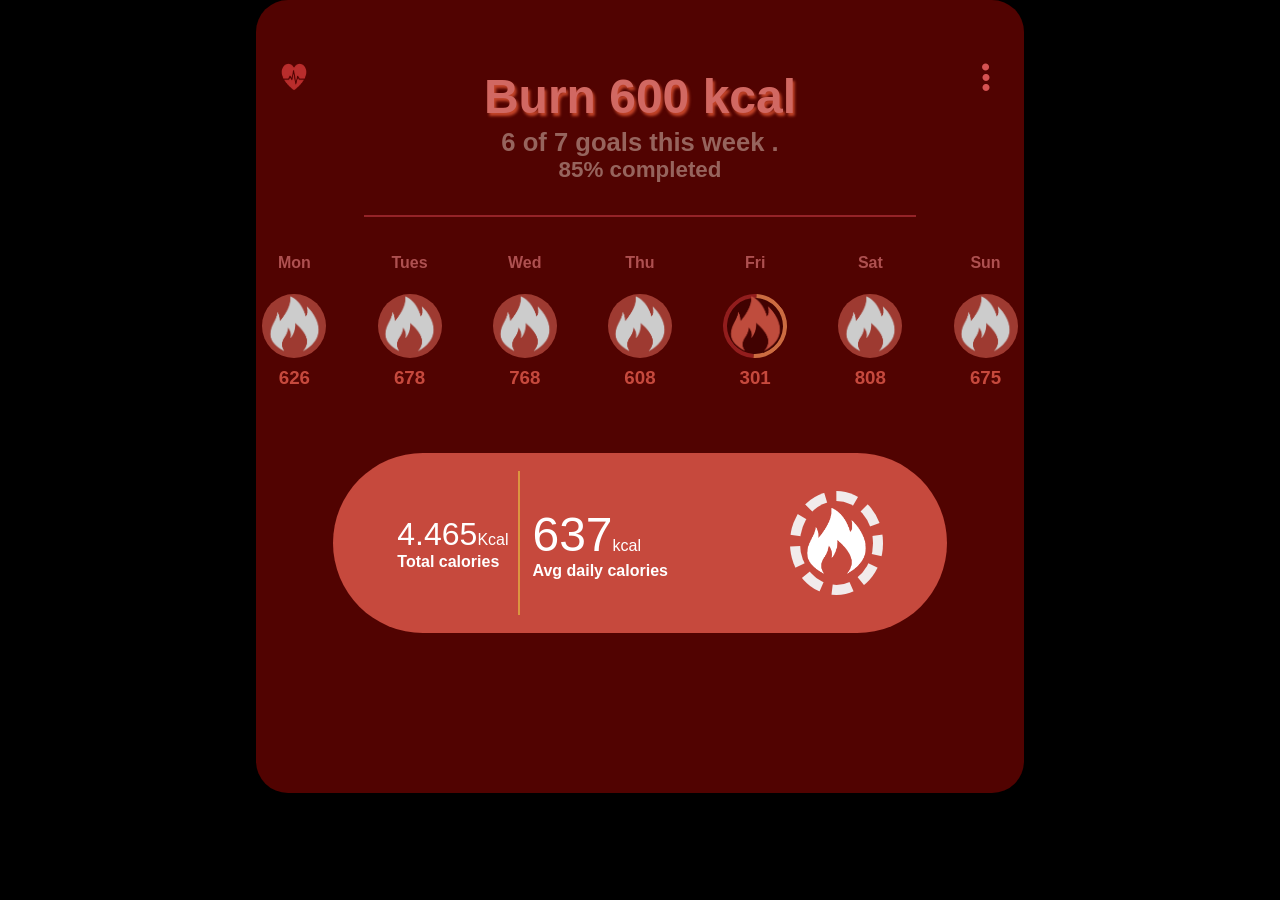
<file: index.html>
<!DOCTYPE html>
<html lang="en">
<head>
    <meta charset="UTF-8">
    <meta name="viewport" content="width=device-width, initial-scale=1.0">
    <title>Document</title>
    <link rel="stylesheet" href="CSS/style.css">
    <link rel="stylesheet" href="https://cdnjs.cloudflare.com/ajax/libs/font-awesome/6.7.2/css/all.min.css">
</head>
<body>
    <main>
        <header>
            <div id="header-cnt">
                <!-- left-cnt -->
                <div class="left-cnt">
                    <img src="Assests/heatBeat.png" alt="img">
                </div>

                <!-- middle container -->
                <div class="middle-cnt">
                    <div class="title-cnt">
                        <h2>Burn 600 kcal</h2>
                    </div>
                    <div class="goal-cnt">
                        <h3>6 of 7 goals this week .</h3>
                    </div>
                    <div class="percent-cnt">
                        85% completed
                    </div>
                </div>
                <!-- right-container -->
                <div class="left-cnt">
                    <i class="fa-solid fa-ellipsis-vertical"></i>
                </div>
            </div>
        </header>
        <!-- header end -->

        <!-- line start -->
         <div class="line">

         </div>

         <!-- line end -->
          <div class="days">

            <div class="day">
                <h4 class="dayName">Mon</h4>
                <div class="calories-img">
                    <img src="Assests/fire_icon_white_fill.png" alt="">
                </div>
                <h3 class="NumberOfcal">626</h3>
            </div>
            <div class="day">
                <h4 class="dayName">Tues</h4>
                <div class="calories-img">    <img src="Assests/fire_icon_white_fill.png" alt=""></div>
                <h3 class="NumberOfcal">678</h3>
            </div>
            <div class="day">
                <h4 class="dayName">Wed</h4>
                <div class="calories-img">
                    <img src="Assests/fire_icon_white_fill.png" alt="">
                </div>
                <h3 class="NumberOfcal">768</h3>
            </div>
            <div class="day"> <h4 class="dayName">Thu</h4>
                <div class="calories-img">
                    <img src="Assests/fire_icon_white_fill.png" alt="">
                </div>
                <h3 class="NumberOfcal">608</h3></div>
            <div class="day" >
                <h4 class="dayName">Fri</h4>
                <div class="calories-img" style="background-color: rgb(81, 3, 1);" id="friday">
                    <img class="gff" src="Assests/red fire.png" alt="">
                </div>
                <h3 class="NumberOfcal">301</h3>
            </div>
            <div class="day">
                <h4 class="dayName">Sat</h4>
                <div class="calories-img">
                    <img src="Assests/fire_icon_white_fill.png" alt="">
                </div>
                <h3 class="NumberOfcal">808</h3>
            </div>
            <div class="day">
                <h4 class="dayName">Sun</h4>
                <div class="calories-img">
                    <img src="Assests/fire_icon_white_fill.png" alt="">
                </div>
                <h3 class="NumberOfcal">675</h3>
            </div>

          </div>

          <footer>
            <div id="left">
                <p><span>4.465</span>Kcal <br></p> 
                <h4>Total calories</h4>
            </div>
            <div id="middle">
                <p><span>637</span>kcal </p><h4>Avg daily calories</h4>
            </div>
            <div id="right">
                <img src="Assests/fire_icon_white_fill.png" alt="">
            </div>
          </footer>
          
    </main>
</body>
</html>
</file>
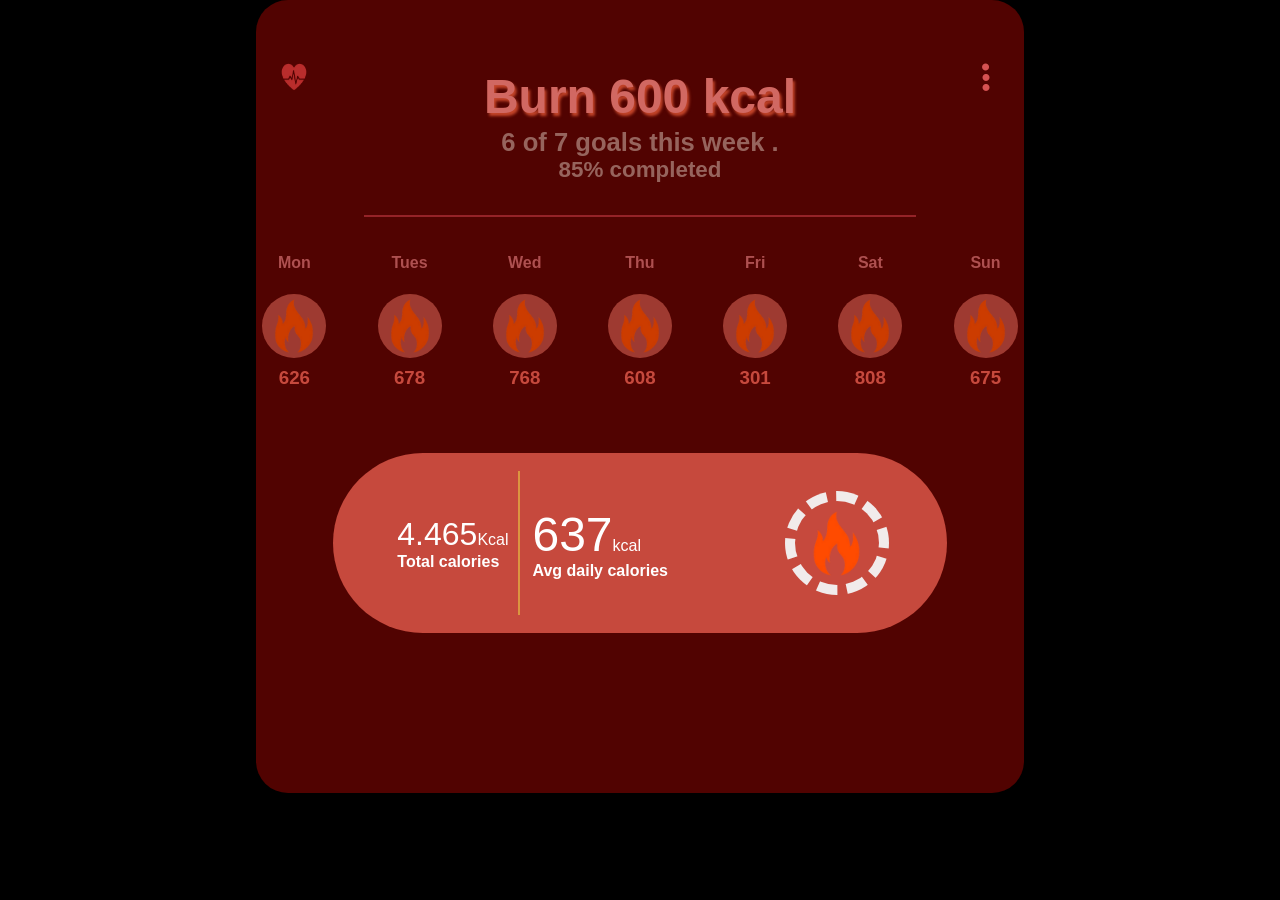
<file: task_02.html>
<!DOCTYPE html>
<html lang="en">
<head>
    <meta charset="UTF-8">
    <meta name="viewport" content="width=device-width, initial-scale=1.0">
    <title>Document</title>
    <link rel="stylesheet" href="CSS/style.css">
    <link rel="stylesheet" href="https://cdnjs.cloudflare.com/ajax/libs/font-awesome/6.7.2/css/all.min.css">
</head>
<body>
    <main>
        <header>
            <div id="header-cnt">
                <!-- left-cnt -->
                <div class="left-cnt">
                    <img src="Assests/heatBeat.png" alt="img">
                </div>

                <!-- middle container -->
                <div class="middle-cnt">
                    <div class="title-cnt">
                        <h2>Burn 600 kcal</h2>
                    </div>
                    <div class="goal-cnt">
                        <h3>6 of 7 goals this week .</h3>
                    </div>
                    <div class="percent-cnt">
                        85% completed
                    </div>
                </div>
                <!-- right-container -->
                <div class="left-cnt">
                    <i class="fa-solid fa-ellipsis-vertical"></i>
                </div>
            </div>
        </header>
        <!-- header end -->

        <!-- line start -->
         <div class="line">

         </div>

         <!-- line end -->
          <div class="days">

            <div class="day">
                <h4 class="dayName">Mon</h4>
                <div class="calories-img">
                    <img src="Assests/fire.png" alt="">
                </div>
                <h3 class="NumberOfcal">626</h3>
            </div>
            <div class="day">
                <h4 class="dayName">Tues</h4>
                <div class="calories-img">    <img src="Assests/fire.png" alt=""></div>
                <h3 class="NumberOfcal">678</h3>
            </div>
            <div class="day">
                <h4 class="dayName">Wed</h4>
                <div class="calories-img">
                    <img src="Assests/fire.png" alt="">
                </div>
                <h3 class="NumberOfcal">768</h3>
            </div>
            <div class="day"> <h4 class="dayName">Thu</h4>
                <div class="calories-img">
                    <img src="Assests/fire.png" alt="">
                </div>
                <h3 class="NumberOfcal">608</h3></div>
            <div class="day">
                <h4 class="dayName">Fri</h4>
                <div class="calories-img">
                    <img src="Assests/fire.png" alt="">
                </div>
                <h3 class="NumberOfcal">301</h3>
            </div>
            <div class="day">
                <h4 class="dayName">Sat</h4>
                <div class="calories-img">
                    <img src="Assests/fire.png" alt="">
                </div>
                <h3 class="NumberOfcal">808</h3>
            </div>
            <div class="day">
                <h4 class="dayName">Sun</h4>
                <div class="calories-img">
                    <img src="Assests/fire.png" alt="">
                </div>
                <h3 class="NumberOfcal">675</h3>
            </div>

          </div>

          <footer>
            <div id="left">
                <p><span>4.465</span>Kcal</p> <h4>Total calories</h4>
            </div>
            <div id="middle">
                <p><span>637</span>kcal </p><h4>Avg daily calories</h4>
            </div>
            <div id="right">
                <img src="Assests/fire.png" alt="">
            </div>
          </footer>
          
    </main>
</body>
</html>
</file>
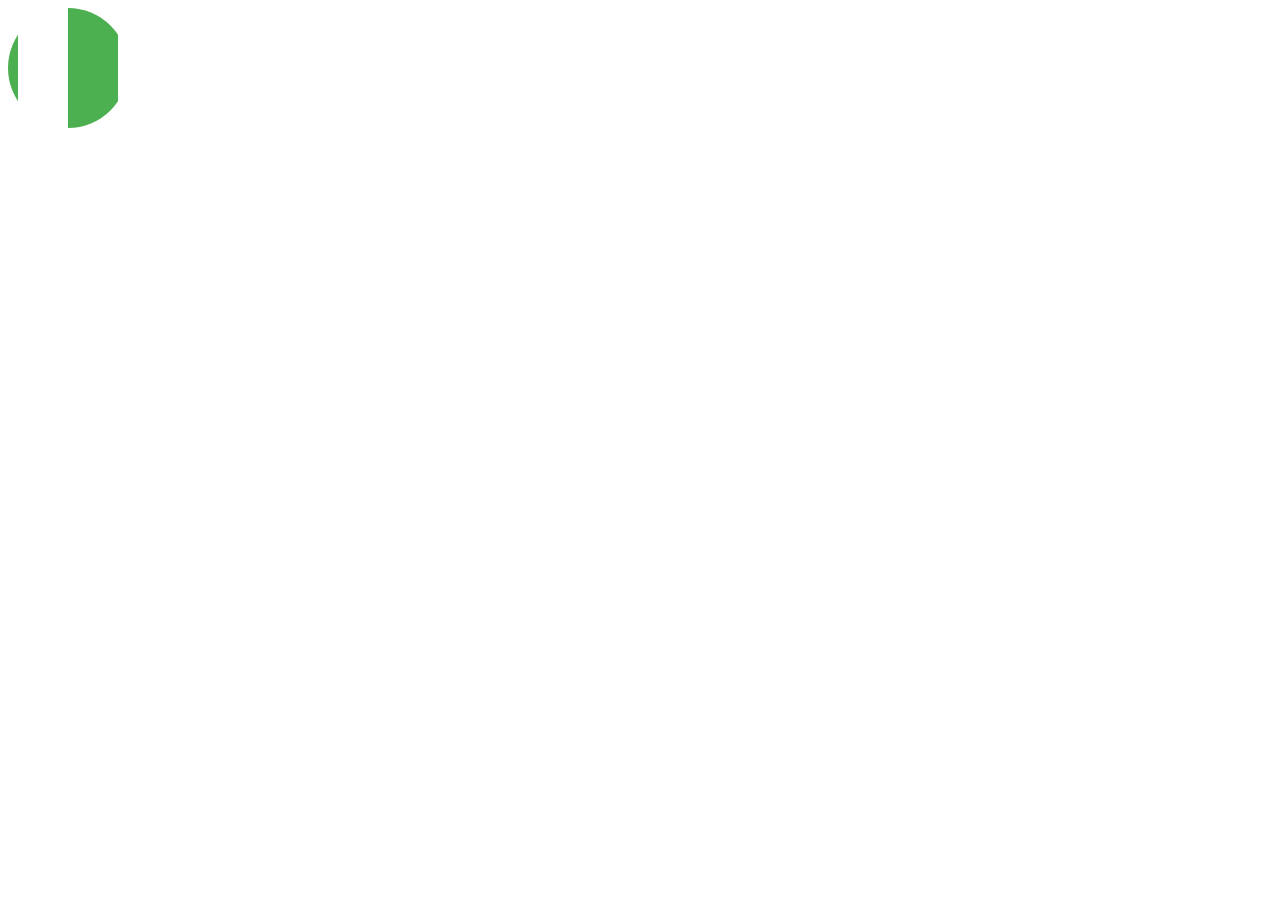
<file: Html/test.html>
<!DOCTYPE html>
<html lang="en">
<head>
  <meta charset="UTF-8">
  <meta name="viewport" content="width=device-width, initial-scale=1.0">
  <title>Half Border Filled</title>
  <style>
    .circle {
      width: 100px;
      height: 100px;
      border-radius: 50%;
      background: conic-gradient(#4CAF50 50%, transparent 50%);
      border: 10px solid transparent;
    }
  </style>
</head>
<body>
  <div class="circle"></div>
</body>
</html>
</file>
<file: CSS/style.css>
@import url('https://fonts.googleapis.com/css2?family=PT+Sans:ital,wght@0,400;0,700;1,400;1,700&family=Roboto:ital,wght@0,100;0,300;0,400;0,500;0,700;0,900;1,100;1,300;1,400;1,500;1,700;1,900&display=swap');

* {
    margin: 0;
    padding: 0;
    box-sizing: border-box;
    color: white;
    /* border: white; */
    font-family: sans-serif;
    font-family: 'Lucida Sans', 'Lucida Sans Regular', 'Lucida Grande', 'Lucida Sans Unicode', Geneva, Verdana, sans-serif;
}

:root {
    --bg-color: rgb(81, 3, 1);
    --secondary-color:rgb(198,73,61);
    --font-color: rgb(150, 100, 93);
}
body{
    background-color: black;
}

main {
    background-color: var(--bg-color);
    width: 60%;
    margin: auto;
    height: auto;
    padding-bottom: 10rem;
    border-radius: 2rem;

}

#header-cnt {
    width: 100%;
    display: flex;
    justify-content: space-between;
    align-items: center;
 
}

.left-cnt {
    width: 10%;
    /* border: 2px solid black; */
   
}

.left-cnt img {
    height: 3rem;
    width: 3rem;
    padding: 0.5rem;
}

.middle-cnt {
    width: 72%;
    /* border: 2px solid black; */
    display: flex;
    flex-direction: column;
    justify-content: center;
    align-items: center;
    border-bottom: 2px solid rgb(149, 35, 40);
    padding-bottom: 2rem;

}

.title-cnt {
    display: flex;
    justify-content: center;
    align-items: center;
    /* border: 2px solid gray; */
    width: 60%;
    height: 4rem;
    margin-top: 4rem;
    font-size: 2rem;
    font-weight: 100;
}

.title-cnt h2 {
    font-family: sans-serif;
    text-shadow: 2px 3px 3px rgb(197, 69, 41);
    color: rgb(209, 104, 98);
    animation: burn 3s infinite;

}
.goal-cnt{
    display: flex;
    justify-content: center;
    align-items: center;
}
.goal-cnt h3 {
    color: var(--font-color);
    font-size: 1.6rem;
    font-weight: 600;
}

.percent-cnt {
    color: var(--font-color);
    font-size: 1.4rem;
    font-weight: 600;
}

.title-cnt h3 {
    font-size: 2rem;
    font-weight: 400;
    color: rgb(214, 110, 106);
}

.left-cnt {
    width: 10%;
    /* border: 2px solid; */
    display: flex;
    justify-content: center;
    align-items: end;
    margin-top: -4rem;
}

.left-cnt i {
    font-size: 2rem;
    color: rgb(214, 82, 82);
    padding: 0.5rem;
}

.line {
    margin: auto;
    content: '';
    position: absolute;
    display: inline;
    top: 28%;
    left: 25%;
    width: 50%;
    height: 3px;

    /* background-color: rgb(153, 43, 39); */
    margin-top: 1rem;



}

.days {
    width: 100%;
    display: flex;
    justify-content: space-between;
    align-items: center;
    margin-top: 2rem;
    /* border: 2px solid; */
 
}


.day {
    width: 10%;
    display: flex;
    flex-direction: column;
    align-items: center;
    /* border: 2px solid; */
}


.dayName {
    width: 50%;
    /* color: rgb(188, 36, 36); */
    display: flex;
    justify-content: center;
    align-items: center;
    border-radius: 10px;
    margin-bottom: 1rem;
    height: 1.8rem;
    font-weight: 600;
    color: rgb(174, 80, 80);
}


.dayName:hover {
    color: white;
    background-color: rgb(119, 77, 71);
}

.calories-img {
    width: 5rem;
    height: 5rem;
    border:none;
    display: flex;
    justify-content: center;
    align-items: center;
    border-radius: 50%;
    background-color: var(--secondary-color);
    object-fit: cover;
    padding: 0.8rem;
    filter: brightness(0.8);
 
    
}
.calories-img :hover{
    transform: scale(1.08);
}

/* animation */
@keyframes burn {
    0% {
       opacity: 0.5;
      
        }
    25% {
     opacity:1;
    }
    50% {
       opacity: 0.5;
    }
    75% {
        /* transform: translateX(-1px); */
       opacity: 1;
    }
    100% {
        /* transform: translateX(0); */
       opacity: 0.5;
    }
}
.gff{
transform: rotate(222deg);
}
#friday{    
   border: 4px solid; 
   border-top-color: rgb(255, 135, 81);
   border-right-color:rgb(183, 36, 36);
   border-left-color: rgb(255, 135, 81);
   border-bottom-color:rgb(183, 36, 36);
   transform: rotate(138deg);
}
/* .calories-img:hover {
    filter: brightness(0) invert(1);
    padding: 10px;
    background-color: black;
  
} */

.calories-img img {
    width: inherit;
    height: inherit;
    /* color: white; */
}

.NumberOfcal {
    color: var(--secondary-color);
    margin-top: 0.6rem;
}

footer {
    width: 80%;
    height: 20vh;
    display: flex;
    justify-content: center;
    align-items: center;
    margin: auto;
    /* border: 2px solid; */
    gap: 2%;
    background-color:var(--secondary-color);
    border-radius: 10rem;
    margin-top: 4rem;
}

/* footer::before {
    content: '';
    position: absolute;
    top: 71%;
    left: 25%;
    width: 2px;
    height: 16%;
} */

#left {
    width: 20%;
    height: 16vh;
    /* border: 2px solid; */
    display: flex;
    flex-direction: column;
    justify-content: center;
    align-items: start;
    border-right: 2px solid rgb(219, 149, 64);
}

#left span {
    font-size: 2rem;
}

#middle {
    width: 40%;
    height: 16vh;
    /* border: 2px solid; */
    display: flex;
    flex-direction: column;
    justify-content: center;
    align-items: start;
}

#right {
    width: 15%;
    height: 16vh;
    /* border: 2px solid; */
    display: flex;
    justify-content: center;
    align-items: center;
}

#right img {
    border: 10px dashed rgb(241, 235, 235);
    border-radius: 50%;
    width: 6.5rem;
    height: 6.5rem;
    padding: 0.2rem;
}

#middle span {
    font-size: 3rem;
    font-weight: 400;
}

#middle h4 {
    display: in;
}
@media (max-width:320px) {
    main {
        background-color: var(--bg-color);
        width: 100%;
        margin: auto;
        height: auto;
        padding-bottom: 10rem;
    
    }
    #header-cnt {
        width: 100%;
    }

    .title-cnt {
        width: 95%;
        /* Reduce width for better fit */
        font-size: 1rem;
        /* Smaller font size */
    }
    .goal-cnt{
        width: 80%;
       
    }
    .goal-cnt h3{
        font-size: 0.9rem;
        width: 100%;
    }
.middle-cnt .percent-cnt{
    font-size: 0.8rem;
}
    .days {
        width: 100%;
        padding: 0.5rem;
    }

    .day {
        width: 15%;
   
        margin: 0.5rem 0;
        /* Reduce vertical spacing */
    }

    .dayName {
        width: 70%;
        /* Reduce day name width */
        font-size: 0.6rem;
  
    }

    .calories-img {
        width: 2.2rem;
        /* Smaller circular image */
        height: 2.2rem;
        /* Adjust height */
    }

    .calories-img img {
        width: 2rem;
        height: 2rem;
        padding: 0.2rem;
    }
    .NumberOfcal{
        font-size: 0.5rem;
    }

    footer {
        width: 85%;
        height: 6rem;
    }

    #left{
        width: 25%;
        height: 4rem
    }
    #left p{
        font-size: 0.8rem;
    }
    #middle{
        width: 30%;
        margin-left: 10px;
        
    }
    #right {}

    #middle span {
        font-size: 1rem;
        
    }

    #left span {
        font-size: 0.8rem;

    }
    #left h4,#middle h4 {
        font-size: 0.6rem;
    }

    #left h4 {}

    #right img {
        width: 2.5rem;
  
        height: 2.5rem;
        border: 5px dashed rgb(241, 235, 235);
    }

    footer::before {
        content: '';
        position: absolute;
        top: 72%;
        left: 34%;
        width: 1.5px;
        height: 10%;
        /* background-color: #FF7F00; */
    }

    .line {
        top: 35%;

    }
    
}




@media only screen and (max-width:375px ) and (min-width:320px) {
    main {
        background-color: var(--bg-color);
        width: 100%;
        margin: auto;
        height: auto;
        padding-bottom: 10rem;
    
    }
      #header-cnt {
        width: 100%;
    }

    .title-cnt {
        width: 95%;
        /* Reduce width for better fit */
        font-size: 1.2rem;
        /* Smaller font size */
    }
    .goal-cnt{
        width: 80%;
       
    }
    .goal-cnt h3{
        font-size: 1.05rem;
        width: 100%;
    }
    .middle-cnt .percent-cnt{
        font-size: 1rem;
    }

    .days {
        width: 100%;
        padding:0.8rem;
    }

    .day {
        width:2rem;
   
        margin: 0.5rem 0;
        /* Reduce vertical spacing */
    }

    .dayName {
        width: 70%;
        /* Reduce day name width */
        font-size: 0.9rem;
  
    }

    .calories-img {
        width: 2.5rem;
        /* Smaller circular image */
        height: 2.5rem;
        /* Adjust height */
    }

    .calories-img img {
        width: 2.2;
        height: 2.2;
        padding: 0.1rem;
    }
    .NumberOfcal{
        font-size: 0.9rem;
    }


    footer {
        width: 85%;
        height: 6rem;
    }

    #left{
        width: 25%;
        height: 4rem;
    }
    #middle{
        width: 30%;
        margin-left: 10px;
        /* margin-top: -1rem; */
    }
    #right {}

    #middle span {
        font-size: 1rem;
        
    }

    #left span {
        font-size: 0.8rem;

    }
    #left p{
        font-size: 0.5rem;
    }
    #left h4,#middle h4 {
        font-size: 0.6rem;
    }

    #left h4 {}

    #right img {
        width: 2.5rem;
  
        height: 2.5rem;
        border: 5px dashed rgb(241, 235, 235);
    }

    footer::before {
        content: '';
        position: absolute;
        top: 74%;
        left: 33%;
        width: 2px;
        height: 10%;
        /* background-color: #FF7F00; */
    }

    .line {
        top: 35%;

    }
}
@media only screen and (max-width: 425px) and (min-width: 375px) {
    main {
        background-color: var(--bg-color);
        width: 100%;
        margin: auto;
        height: auto;
        padding-bottom: 10rem;
    
    }
    #header-cnt {
        width: 100%;
    }

    .title-cnt {
        width: 95%;
        /* Reduce width for better fit */
        font-size: 1.2rem;
        /* Smaller font size */
    }
    .goal-cnt{
        width: 80%;
       
    }
    .goal-cnt h3{
        font-size: 1.2rem;
        width: 100%;
    }
    .middle-cnt .percent-cnt{
        font-size: 1.1rem;
    }

    .days {
        width: 100%;
    }

    .day {
        width: 15%;
   
        margin: 0.5rem 0;
        /* Reduce vertical spacing */
    }

    .dayName {
        width: 70%;
        /* Reduce day name width */
        font-size: 0.9rem;
  
    }

    .calories-img {
        width: 3rem;
        /* Smaller circular image */
        height: 3rem;
        /* Adjust height */
    }

    .calories-img img {
        width: 2.5rem;
        height:2.5rem;

    }
    .NumberOfcal{
        font-size: 0.5rem;
    }

    footer {
        width: 85%;
        height: 6rem;
    }

    #left{
        width: 22%;
        height: 5rem;
    }
    #left p{
        font-size: 0.8rem;
    }
    
    #middle{
        width: 35%;
        margin-left: 10px;
       /* / margin-top: -1rem; */
    }
    #right {}

    #middle span {
        font-size: 1.3rem;
        
    }

    #left span {
        font-size: 1rem;

    }
    #left h4,#middle h4 {
        font-size: 0.8rem;
    }

    #left h4 {}

    #right img {
        width: 2.5rem;
  
        height: 2.5rem;
        border: 5px dashed rgb(241, 235, 235);
    }

    footer::before {
        content: '';
        position: absolute;
        top: 74%;
        left: 33%;
        width: 2px;
        height: 10%;
        /* background-color: #FF7F00; */
    }

    .line {
        top: 35%;

    }
}

@media only screen and (max-width: 678px) and (min-width: 425px) {
    #header-cnt {}
    main {
        background-color: var(--bg-color);
        width: 100%;
        margin: auto;
        height: auto;
        padding-bottom: 10rem;
    
    }

    .title-cnt {
        width: 90%;
        /* Reduce width for better fit */
        font-size: 1.5rem;
        /* Adjust font size */
    }

    .days {
        width: 100%;
        padding: 0.8rem;
    }

    .day {
        width: 12%;
        /* Make days responsive */
        margin: 1rem 0;
        /* Add spacing */
    }

    .dayName {
        width: 80%;
        /* Adjust day name width */
        font-size: 1rem;
        /* Reduce font size */
    }

    .calories-img {
        width: 4rem;
        /* Smaller circular image */
        height: 4rem;
        /* Adjust height */
    }

    .calories-img img {
        width: 3rem;
        height: 3rem;
    }

    footer {
        height: 15vh;
    }

    #left {
        width: 25%;
        height: 5rem;

    }

    #middle {
        width: 40%;
        height: 5rem;
    }

    #right {
        width: 15%;
        height: 5rem;
    }

    #right img {
        width: 3rem;
        height: 3rem;
    }

    footer::before {
        content: '';
        position: absolute;
        top: 80%;
        left: 37%;
        width: 2px;
        height: 10%;
        /* background-color: #FF7F00; */
    }
    #right img {
        width: 3rem;
  
        height: 3rem;
        border: 5px dashed rgb(241, 235, 235);
    }
    #middle span {
        font-size: 1rem;
    }

    #left span {
        font-size: 1.4rem;

    }

}
@media only screen and (max-width: 768px) and (min-width: 678px)
{
    main {
        background-color: var(--bg-color);
        width: 100%;
        margin: auto;
        height: auto;
        padding-bottom: 10rem;
    
    }
      footer::before {
        content: '';
        position: absolute;
        top: 73%;
        left: 25%;
        width: 2px;
        height: 15%;
        /* background-color: #FF7F00; */
    }
    #middle span {
        font-size: 1.5rem;
    }

    #left span {
        font-size: 1.1rem;

    }
    .calories-img {
        width: 3.5rem;
        /* Smaller circular image */
        height: 3.5rem;
        /* Adjust height */
    }

    .calories-img img {
        width: 3rem;
        height: 3rem;
    }

    
    #right img {
        width: 4rem;
  
        height: 4rem;
        border: 5px dashed rgb(241, 235, 235);
    }
}
@media only screen and (max-width:1024px) and (min-width:768px)
 {
    .calories-img {
        width: 4rem;
        /* Smaller circular image */
        height: 4rem;
        /* Adjust height */
    }
    .calories-img img{
        padding: 0.4rem;
    }
    .title-cnt h2{
        font-size: 2rem;
    }
    .days{
        padding: 1rem;
    }
    #middle{
      width: 40%;
    }
    #middle span {
        font-size: 1.5rem;
       
    }
    #middle p{
        margin-top: -1rem;
    }

    #left span {
        font-size: 1.1rem;

    }
    #left p{
      padding-right: 0.5rem;
    }
    #right img {
        border: 5px dashed rgb(241, 235, 235);
        border-radius: 50%;
        width: 4rem;
        height: 4rem;
    }
    footer::before {
        content: '';
        position: absolute;
        top: 74%;
        left: 36%;
        width: 2px;
        height: 15%;
        /* background-color: #FF7F00; */
    }
    .line {
        top: 30%;

    }
}
@media only screen and (max-width:1440px) and (min-width:1025px){
    .calories-img{
        width: 4rem;
        height: 4rem;
    }
}
</file>
